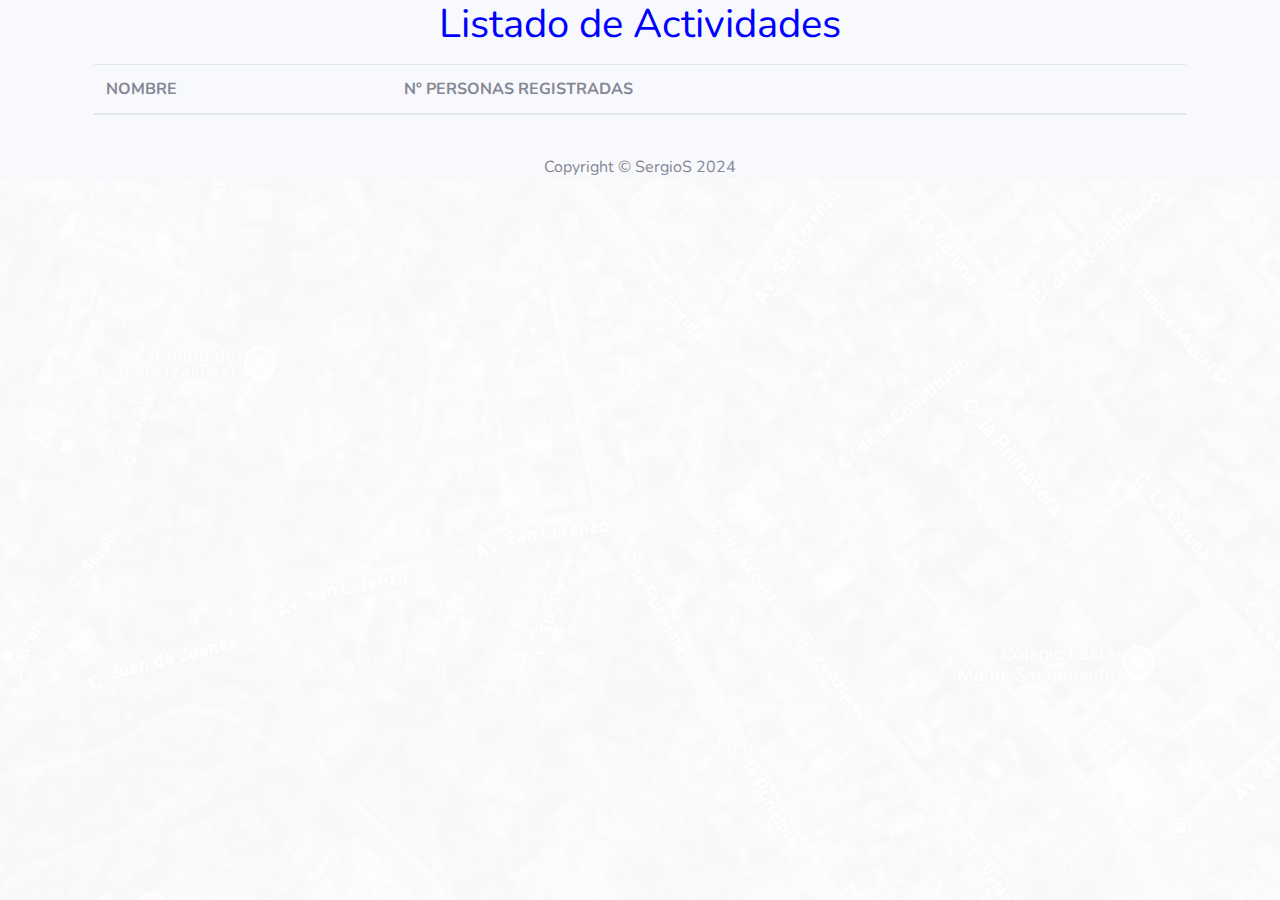
<file: asociacion/src/main/resources/static/activitiesList.html>
<!DOCTYPE html>
<html lang="en">

<head>

    <meta charset="utf-8">
    <meta http-equiv="X-UA-Compatible" content="IE=edge">
    <meta name="viewport" content="width=device-width, initial-scale=1, shrink-to-fit=no">
    <meta name="description" content="">
    <meta name="author" content="">

    <title>Listado Actividades</title>

    <!-- Custom fonts for this template-->
    <link href="vendor/fontawesome-free/css/all.min.css" rel="stylesheet" type="text/css">
    <link rel="stylesheet" href="css/styles.css">
    <link
        href="https://fonts.googleapis.com/css?family=Nunito:200,200i,300,300i,400,400i,600,600i,700,700i,800,800i,900,900i"
        rel="stylesheet">

    <!-- Custom styles for this template-->
    <link href="css/sb-admin-2.min.css" rel="stylesheet">

</head>

<body id="page-top">

    <!-- Page Wrapper -->
    <div id="wrapper">

        <!-- Content Wrapper -->
        <div id="content-wrapper" class="d-flex flex-column">

            <!-- Main Content -->
            <div id="content">



                <!-- Begin Page Content -->
                <div class="container">
                    <img src="img/mislata.png" alt="Valencia Street" class="background-image">

                    <div class="text-center mb-3">
                        <h1 style="color: blue">Listado de Actividades</h1>
                    </div>

                    <div class="mt-2">
                        <input type="hidden" name="id" id="txtId">
                        <table class="table table-hover">
                            <thead>
                                <tr>
                                    <th>NOMBRE</th>
                                    <th>Nº PERSONAS REGISTRADAS</th>

                                </tr>

                            </thead>

                            <tbody id="tbody-activity">
                                <tr>
                                    <td> </td>
                                    <td> </td>

                                </tr>
                            </tbody>

                        </table>

                    </div>
                </div>




                <!-- End of Main Content -->

                <!-- Footer -->
                <footer>
                    <div class="container">
                        <div class="copyright text-center my-auto">
                            <span>Copyright &copy; SergioS 2024</span>
                        </div>
                    </div>
                </footer>
                <!-- End of Footer -->

            </div>
            <!-- End of Content Wrapper -->

        </div>
        <!-- End of Page Wrapper -->

        <!-- Scroll to Top Button-->
        <a class="scroll-to-top rounded" href="#page-top">
            <i class="fas fa-angle-up"></i>
        </a>

        <!-- Bootstrap core JavaScript-->
        <script src="vendor/jquery/jquery.min.js"></script>
        <script src="vendor/bootstrap/js/bootstrap.bundle.min.js"></script>

        <!-- Core plugin JavaScript-->
        <script src="vendor/jquery-easing/jquery.easing.min.js"></script>

        <!-- Custom scripts for all pages-->
        <script src="js/sb-admin-2.min.js"></script>

        <!-- Page level plugins -->
        <script src="vendor/chart.js/Chart.min.js"></script>

        <!-- Page level custom scripts 
    <script src="js/MembersManager.js"></script>-->
        <!-- <script type="module" src="js/lists.js"><script type="module" src="js/listsManager.js"></script>
            </script>-->




</body>

</html>
</file>
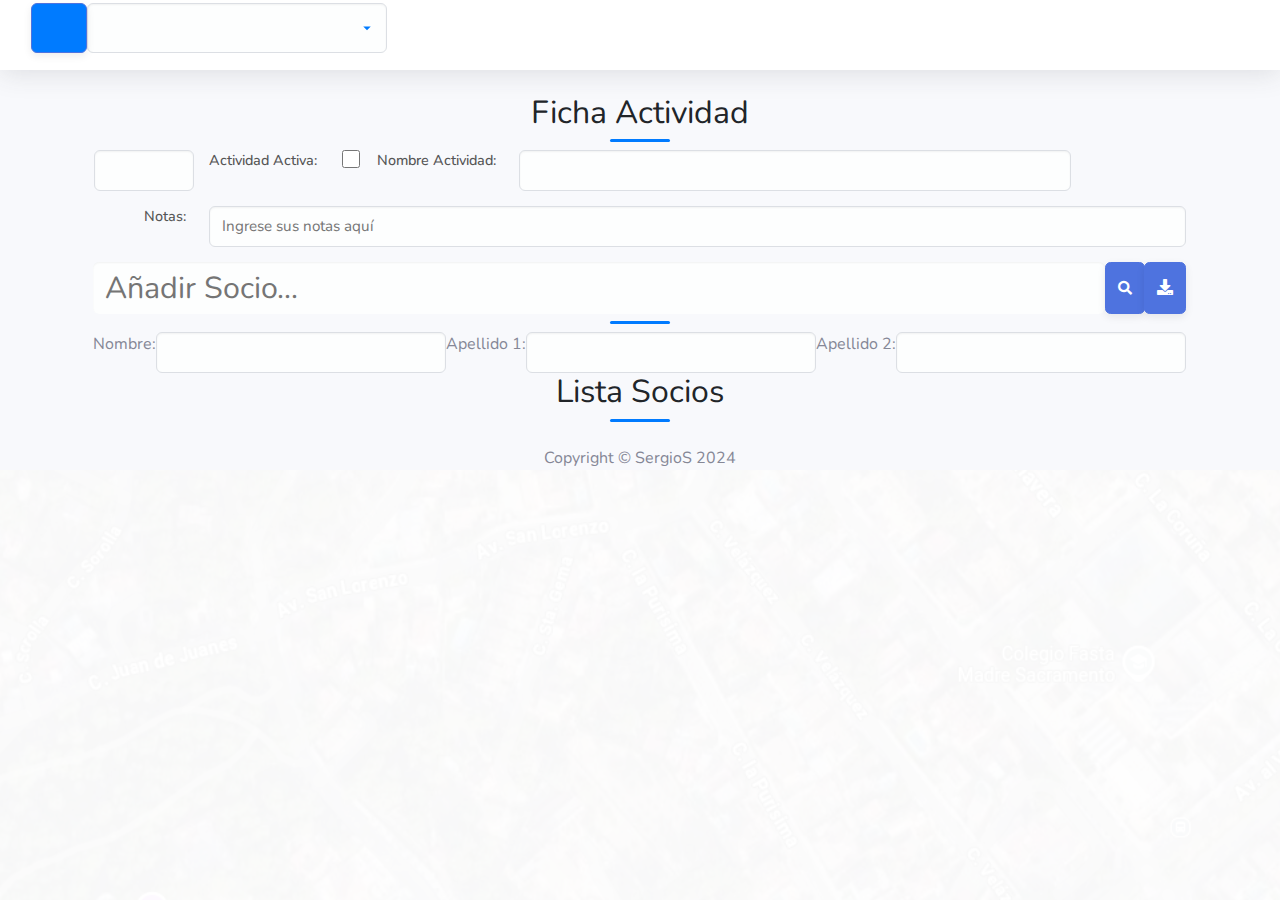
<file: asociacion/src/main/resources/static/activityIndex.html>
<!DOCTYPE html>
<html lang="en">

<head>

    <meta charset="utf-8">
    <meta http-equiv="X-UA-Compatible" content="IE=edge">
    <meta name="viewport" content="width=device-width, initial-scale=1, shrink-to-fit=no">
    <meta name="description" content="">
    <meta name="author" content="">

    <title>Asociación de Vecinos - Actividades</title>

    <!-- Custom fonts for this template-->
    <link href="vendor/fontawesome-free/css/all.min.css" rel="stylesheet" type="text/css">
    <link rel="stylesheet" href="css/styles.css">
    <link
        href="https://fonts.googleapis.com/css?family=Nunito:200,200i,300,300i,400,400i,600,600i,700,700i,800,800i,900,900i"
        rel="stylesheet">

    <!-- Custom styles for this template-->
    <link href="css/sb-admin-2.min.css" rel="stylesheet">

</head>

<body id="page-top">

    <!-- Page Wrapper -->
    <div id="wrapper">


        <!-- Content Wrapper -->
        <div id="content-wrapper" class="d-flex flex-column">

            <!-- Main Content -->
            <div id="content">

                <!-- Topbar -->
                <nav class="navbar navbar-expand navbar-light bg-white topbar mb-4 static-top shadow">

                    <!-- Sidebar Toggle (Topbar) -->
                    <button id="sidebarToggleTop" class="btn btn-link d-md-none rounded-circle mr-3">
                        <i class="fa fa-bars"></i>
                    </button>

                    <!-- Topbar Search -->
                    <form
                        class="d-none d-sm-inline-block form-inline mr-auto ml-md-3 my-2 my-md-0 mw-100 navbar-search">
                        <div class="input-group">
                            <div class="input-group-append">
                                <button class="btn btn-primary" type="button" id="updateActivity"
                                    title="Guardar Actividad">
                                    <i class="fas fa-download"></i>
                                </button>
                                <div class="activity-select">
                                    <select id="activity-select" class="input-activity">
                                    </select>  
                                </div>

                            </div>
                        </div>
                    </form>

                    <!-- Topbar Navbar -->
                    <ul class="navbar-nav ml-auto">

                        <!-- Nav Item - Search Dropdown (Visible Only XS) -->
                        <li class="nav-item dropdown no-arrow d-sm-none">
                            <a class="nav-link dropdown-toggle" href="#" id="searchDropdown" role="button"
                                data-toggle="dropdown" aria-haspopup="true" aria-expanded="false">
                                <i class="fas fa-search fa-fw"></i>
                            </a>
                            <!-- Dropdown - Messages -->


                </nav>
                <!-- End of Topbar -->

                <!-- Begin Page Content -->
                <div class="container">
                    <img src="img/mislata.png" alt="Valencia Street" class="background-image">
                    <h2>Ficha Actividad</h2>
                    <form method="post">
                        <div class="input-group">
                            <input type="number" id="activityId" name="activityId">
                            <label for="active">Actividad Activa:</label>
                            <input type="checkbox" id="activityActive" name="active">
                            <label for="activityName">Nombre Actividad:</label>
                            <input type="text" id="activityName" name="activityName">
                            <label for="managerName>Encargado:</label>
                            <input type=" text" id="managerName" name="managerName">
                        </div>
                        <div class="input-group">
                            <label for="notes">Notas:</label>
                            <input type="notes" id="notes" name="notes" placeholder="Ingrese sus notas aquí">
                        </div>
                    </form>
                </div>
                <div class="container">
                    <h2>
                        <form method="post">


                            <form
                                class="d-none d-sm-inline-block form-inline mr-auto ml-md-3 my-2 my-md-0 mw-100 navbar-search">
                                <div class="input-group-append">
                                    <input type="text" class=border-0 small" placeholder="Añadir Socio..."
                                        aria-label="Search" aria-describedby="basic-addon2" id="memberIdInput">

                                    <button class="btn btn-primary" type="button" id="getElementByIdSelected"
                                        title="Buscar Socio">
                                        <i class="fas fa-search fa-sm"></i>
                                    </button>

                                    <button class="btn btn-primary" type="button" id="updateActivityMember"
                                        title="Añadir Socio a Actividad">
                                        <i class="fas fa-download"></i>
                                    </button>


                                </div>
                            </form>
                    </h2>
                    <div class="input-group-append">
                        <label for="name">Nombre:</label>
                        <input type="text" id="name" name="name" data-activity-memberId="">

                        <label for="lastName1">Apellido 1:</label>
                        <input type="text" id="lastName1" name="lastName1">

                        <label for="lastName2">Apellido 2:</label>
                        <input type="text" id="lastName2" name="lastName2">
                    </div>
                    </form>

                </div>

                <div class="container-activity">
                    <h2>Lista Socios</h2>
                    <div class="list-group">
                        <ul id="ul-members-activity" class="list-horizontal">


                        </ul>
                    </div>
                </div>

                <!-- End of Main Content -->

                <!-- Footer -->
                <footer>
                    <div class="container my-auto">
                        <div class="copyright text-center my-auto">
                            <span>Copyright &copy; SergioS 2024</span>
                        </div>
                    </div>
                </footer>
                <!-- End of Footer -->

            </div>
            <!-- End of Content Wrapper -->

        </div>
        <!-- End of Page Wrapper -->

        <!-- Scroll to Top Button-->
        <a class="scroll-to-top rounded" href="#page-top">
            <i class="fas fa-angle-up"></i>
        </a>

        <!-- Bootstrap core JavaScript-->
        <script src="vendor/jquery/jquery.min.js"></script>
        <script src="vendor/bootstrap/js/bootstrap.bundle.min.js"></script>

        <!-- Core plugin JavaScript-->
        <script src="vendor/jquery-easing/jquery.easing.min.js"></script>

        <!-- Custom scripts for all pages-->
        <script src="js/sb-admin-2.min.js"></script>

        <!-- Page level plugins -->
        <script src="vendor/chart.js/Chart.min.js"></script>

        <!-- Page level custom scripts -->




</body>

</html>
</file>
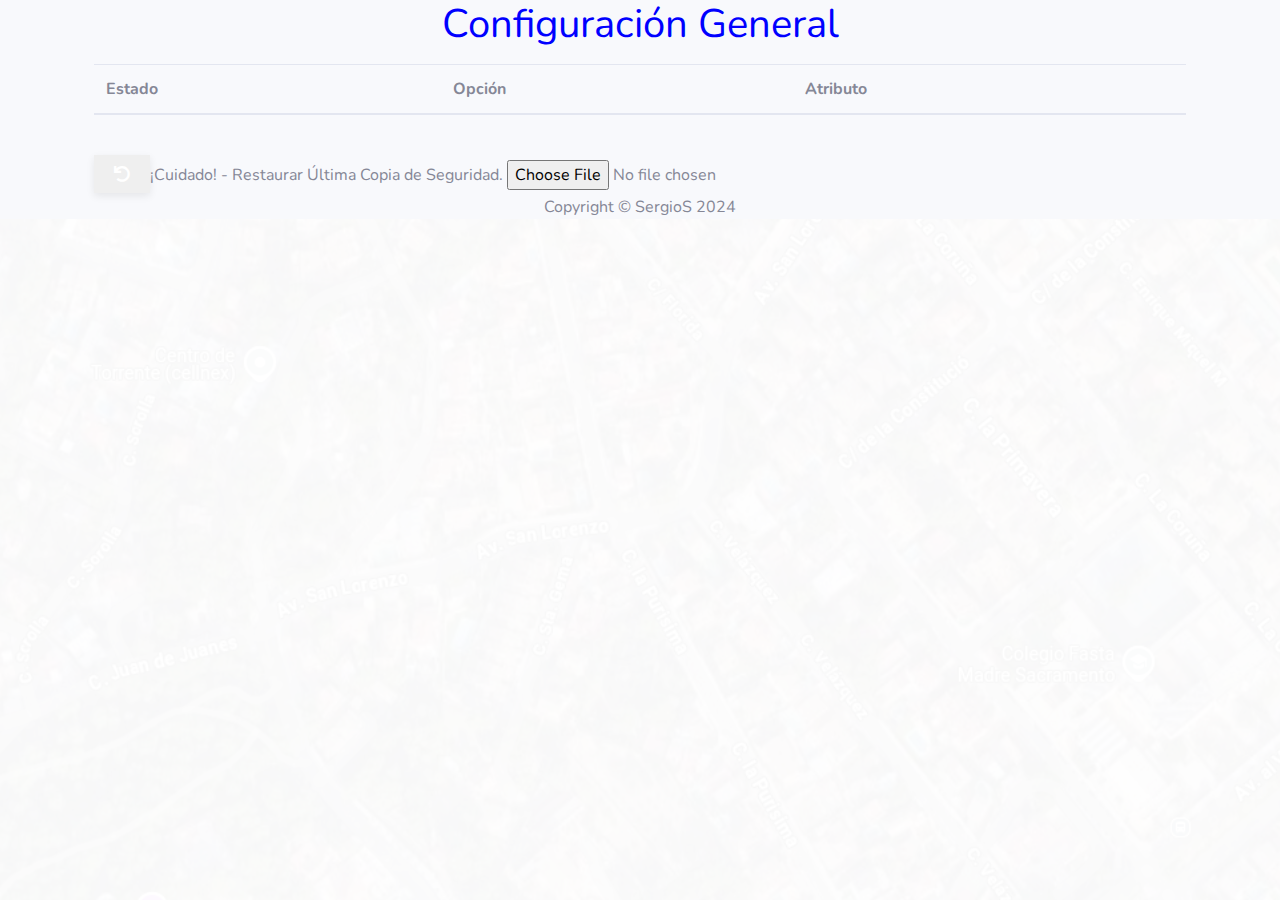
<file: asociacion/src/main/resources/static/configIndex.html>
<!DOCTYPE html>
<html lang="en">

<head>

    <meta charset="utf-8">
    <meta http-equiv="X-UA-Compatible" content="IE=edge">
    <meta name="viewport" content="width=device-width, initial-scale=1, shrink-to-fit=no">
    <meta name="description" content="">
    <meta name="author" content="">

    <title>Asociación de Vecinos - Listados</title>

    <!-- Custom fonts for this template-->
    <link href="vendor/fontawesome-free/css/all.min.css" rel="stylesheet" type="text/css">
    <link rel="stylesheet" href="css/styles.css">
    <link
        href="https://fonts.googleapis.com/css?family=Nunito:200,200i,300,300i,400,400i,600,600i,700,700i,800,800i,900,900i"
        rel="stylesheet">

    <!-- Custom styles for this template-->
    <link href="css/sb-admin-2.min.css" rel="stylesheet">

</head>

<body id="page-top">

    <!-- Page Wrapper -->
    <div id="wrapper">

        <!-- Content Wrapper -->
        <div id="content-wrapper" class="d-flex flex-column">

            <!-- Main Content -->
            <div id="content">



                <!-- Begin Page Content -->
                <div class="container">
                    <img src="img/mislata.png" alt="Valencia Street" class="background-image">

                    <div class="text-center mb-3">
                        <h1 style="color: blue">Configuración General</h1>
                    </div>

                    <div class="mt-2">
                        <input type="hidden" name="id" id="txtId">
                        <table class="table table-hover">
                            <thead>
                                <tr>
                                    <th>Estado</th>
                                    <th>Opción</th>
                                    <th>Atributo</th>

                                </tr>

                            </thead>

                            <tbody id="tbody-config">
                                <tr>
                                    <td> </td>
                                    <td> </td>
                                    <td> </td>

                                </tr>
                            </tbody>

                        </table>
                        <div>
                            <button type="button" id="recoverBackup" title="Restaurar archivo de Copia de Seguridad">
                                <i class="fa fa-undo"></i>
                            </button><label>¡Cuidado! - Restaurar Última Copia de Seguridad.</label>
                            <input type="file" id="backupFileInput" accept=".sql">
                        </div>

                    </div>
                </div>




                <!-- End of Main Content -->

                <!-- Footer -->
                <footer>
                    <div class="container">
                        <div class="copyright text-center my-auto">
                            <span>Copyright &copy; SergioS 2024</span>
                        </div>
                    </div>
                </footer>
                <!-- End of Footer -->

            </div>
            <!-- End of Content Wrapper -->

        </div>
        <!-- End of Page Wrapper -->

        <!-- Scroll to Top Button-->
        <a class="scroll-to-top rounded" href="#page-top">
            <i class="fas fa-angle-up"></i>
        </a>

        <!-- Bootstrap core JavaScript-->
        <script src="vendor/jquery/jquery.min.js"></script>
        <script src="vendor/bootstrap/js/bootstrap.bundle.min.js"></script>

        <!-- Core plugin JavaScript-->
        <script src="vendor/jquery-easing/jquery.easing.min.js"></script>

        <!-- Custom scripts for all pages-->
        <script src="js/sb-admin-2.min.js"></script>

        <!-- Page level plugins -->
        <script src="vendor/chart.js/Chart.min.js"></script>

        <!-- Page level custom scripts -->

</body>

</html>
</file>
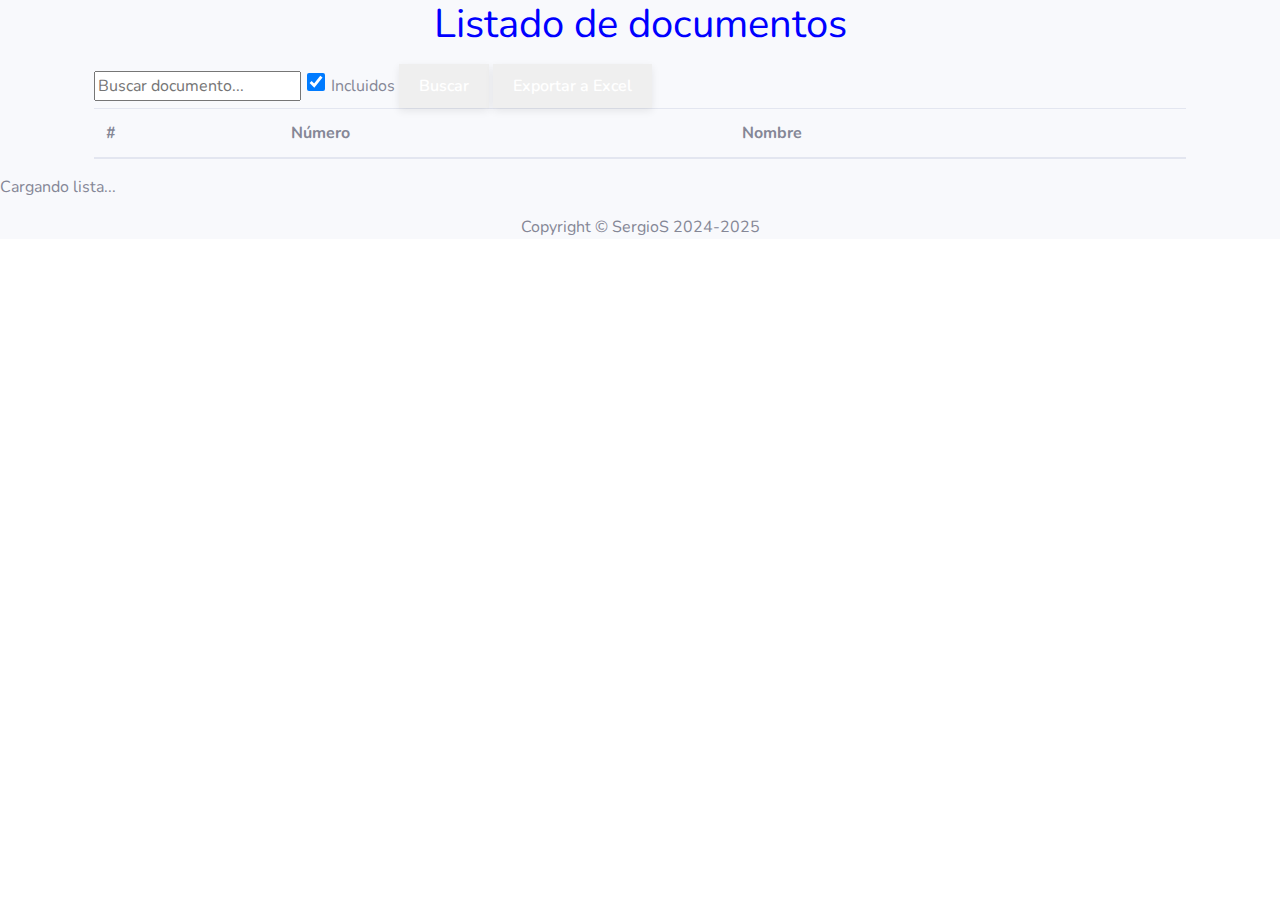
<file: asociacion/src/main/resources/static/documentList.html>
<!DOCTYPE html>
<html lang="en">

<head>

    <meta charset="utf-8">
    <meta http-equiv="X-UA-Compatible" content="IE=edge">
    <meta name="viewport" content="width=device-width, initial-scale=1, shrink-to-fit=no">
    <meta name="description" content="">
    <meta name="author" content="">

    <!-- Custom fonts for this template-->
    <link href="vendor/fontawesome-free/css/all.min.css" rel="stylesheet" type="text/css">
    <link rel="stylesheet" href="css/styles.css">
    <link
        href="https://fonts.googleapis.com/css?family=Nunito:200,200i,300,300i,400,400i,600,600i,700,700i,800,800i,900,900i"
        rel="stylesheet">

    <!-- Custom styles for this template-->
    <link href="css/sb-admin-2.min.css" rel="stylesheet">

</head>

<body id="page-top">

    <!-- Page Wrapper -->
    <div id="wrapper">

        <!-- Content Wrapper -->
        <div id="content-wrapper" class="d-flex flex-column">

            <!-- Main Content -->
            <div id="content">
                <!-- Begin Page Content -->
                <div class="container">

                    <div class="text-center mb-3">
                        <h1 style="color: blue">Listado de documentos</h1>
                    </div>
                    <div class="mt-2">
                        <div class="filter-bar">
                        <input id="document-name-input" list="document-name-datalist" placeholder="Buscar documento...">
                        <datalist id="document-name-datalist"></datalist>


                        <label class="switch">
                            <input type="checkbox" id="toggle-included" checked>
                            <span class="slider"></span>
                        </label>

                        <span id="toggle-label">Incluidos</span>

                        <button id="search-documents-btn" class="button-excel">Buscar</button>
                        <button id="export-excel-btn" class="button-excel">Exportar a Excel</button>
                        </div>
                        <div id="document-list-container">
                        <table id="document-list-table"  class="table table-hover">
                            <thead>
                            <tr>
                                <th>#</th>
                                <th>Número</th>
                                <th>Nombre</th>
                            </tr>
                            </thead>
                            <tbody id="tbody-member"></tbody>
                        </table>
                        </div>


                    </div>
                </div>

                <div id="loading-overlay" class="loading-overlay">
                <div class="loading-content">
                    <div class="loading-spinner"></div>
                    <p class="loading-text">Cargando lista...</p>
                </div>
                </div>

                <footer>
                    <div class="container">
                        <div class="copyright text-center my-auto">
                            <span>Copyright &copy; SergioS 2024-2025</span>
                        </div>
                    </div>
                </footer>
            </div>
        </div>
        <!-- Bootstrap core JavaScript-->
        <script src="vendor/jquery/jquery.min.js"></script>
        <script src="vendor/bootstrap/js/bootstrap.bundle.min.js"></script>

</body>

</html>
</file>
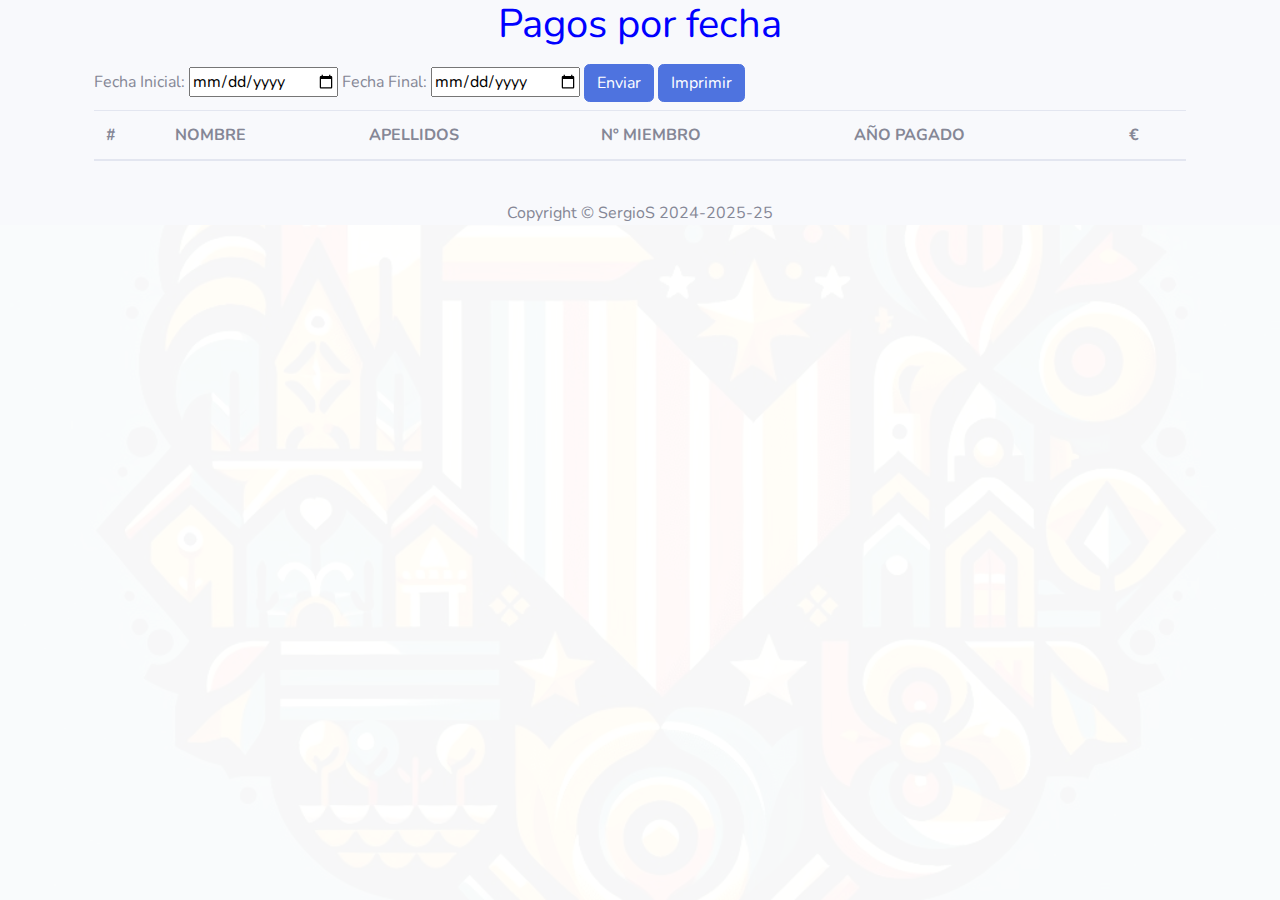
<file: asociacion/src/main/resources/static/FeesByDate.html>
<!DOCTYPE html>
<html lang="en">

<head>

    <meta charset="utf-8">
    <meta http-equiv="X-UA-Compatible" content="IE=edge">
    <meta name="viewport" content="width=device-width, initial-scale=1, shrink-to-fit=no">
    <meta name="description" content="">
    <meta name="author" content="">

    <title>Listados</title>

    <!-- Custom fonts for this template-->
    <link href="vendor/fontawesome-free/css/all.min.css" rel="stylesheet" type="text/css">
    <link rel="stylesheet" href="css/styles.css">
    <link
        href="https://fonts.googleapis.com/css?family=Nunito:200,200i,300,300i,400,400i,600,600i,700,700i,800,800i,900,900i"
        rel="stylesheet">

    <!-- Custom styles for this template-->
    <link href="css/sb-admin-2.min.css" rel="stylesheet">
    <style>
        #sortByNamePayList,
        #sortByMemberNumberPayList {
            cursor: pointer;
        }
    </style>

</head>

<body id="page-top" date-page-selection="">

    <!-- Page Wrapper -->
    <div id="wrapper">



        <!-- Content Wrapper -->
        <div id="content-wrapper" class="d-flex flex-column">

            <!-- Main Content -->
            <div id="content">





                <!-- Begin Page Content -->
                <div class="container">
                    <img id="backImage" src="img/logo.png" alt="Valencia Street" class="background-image">

                    <div class="text-center mb-3">
                        <h1 id="txtTitleList" style="color: blue">Pagos por fecha</h1>
                    </div>
                    <div>
                        <form id="dateForm">
                            <label for="date">Fecha Inicial: </label>
                            <input type="date" id="startDate" name="startDate" required>

                            <label for="date">Fecha Final: </label>
                            <input type="date" id="endDate" name="endDate" required>


                            <a class="btn btn-primary" id="sendDateBtn">Enviar</a>
                            <a class="btn btn-primary" id="printExcell">Imprimir</a>
                        </form>

                        <div class="text-center mb-2">
                            <h1 id="totalsPay" style="color: blue"></h1>
                        </div>




                    </div>
                    <div class="mt-2">
                        <input type="hidden" name="id" id="txtId">
                        <table class="table table-hover">
                            <thead>
                                <tr>
                                    <th>#</th>
                                    <th>NOMBRE</th>
                                    <th>APELLIDOS</th>
                                    <th>Nº MIEMBRO</th>
                                    <th>AÑO PAGADO</th>
                                    <th>€</th>
                                </tr>

                            </thead>

                            <tbody id="tbody-fee-date">
                                <tr>
                                    <td> </td>
                                    <td> </td>
                                    <td> </td>
                                    <td> </td>
                                    <td> </td>
                                    <td> </td>

                                </tr>
                            </tbody>

                        </table>

                    </div>
                </div>
                <tr>


                </tr>
                <footer>
                    <div>
                        <div class="copyright text-center my-auto">
                            <span>Copyright &copy; SergioS 2024-2025-25</span>
                        </div>
                    </div>
                </footer>
                <!-- End of Footer -->

            </div>
            <!-- End of Content Wrapper -->

        </div>
        <!-- End of Page Wrapper -->

        <!-- Scroll to Top Button-->
        <a class="scroll-to-top rounded" href="#page-top">
            <i class="fas fa-angle-up"></i>
        </a>
        <!-- Bootstrap core JavaScript-->
        <script src="vendor/jquery/jquery.min.js"></script>
        <script src="vendor/bootstrap/js/bootstrap.bundle.min.js"></script>

        <!-- Core plugin JavaScript-->
        <script src="vendor/jquery-easing/jquery.easing.min.js"></script>

        <!-- Custom scripts for all pages-->
        <script src="js/sb-admin-2.min.js"></script>

        <!-- Page level plugins -->
        <script src="vendor/chart.js/Chart.min.js"></script>




        <!-- Page level custom scripts 
    <script src="js/MembersManager.js"></script>
        <script type="module" src="js/listsManager.js"></script>-->

        <script type="module" src="js/listsManager.js"></script>




</body>

</html>
</file>
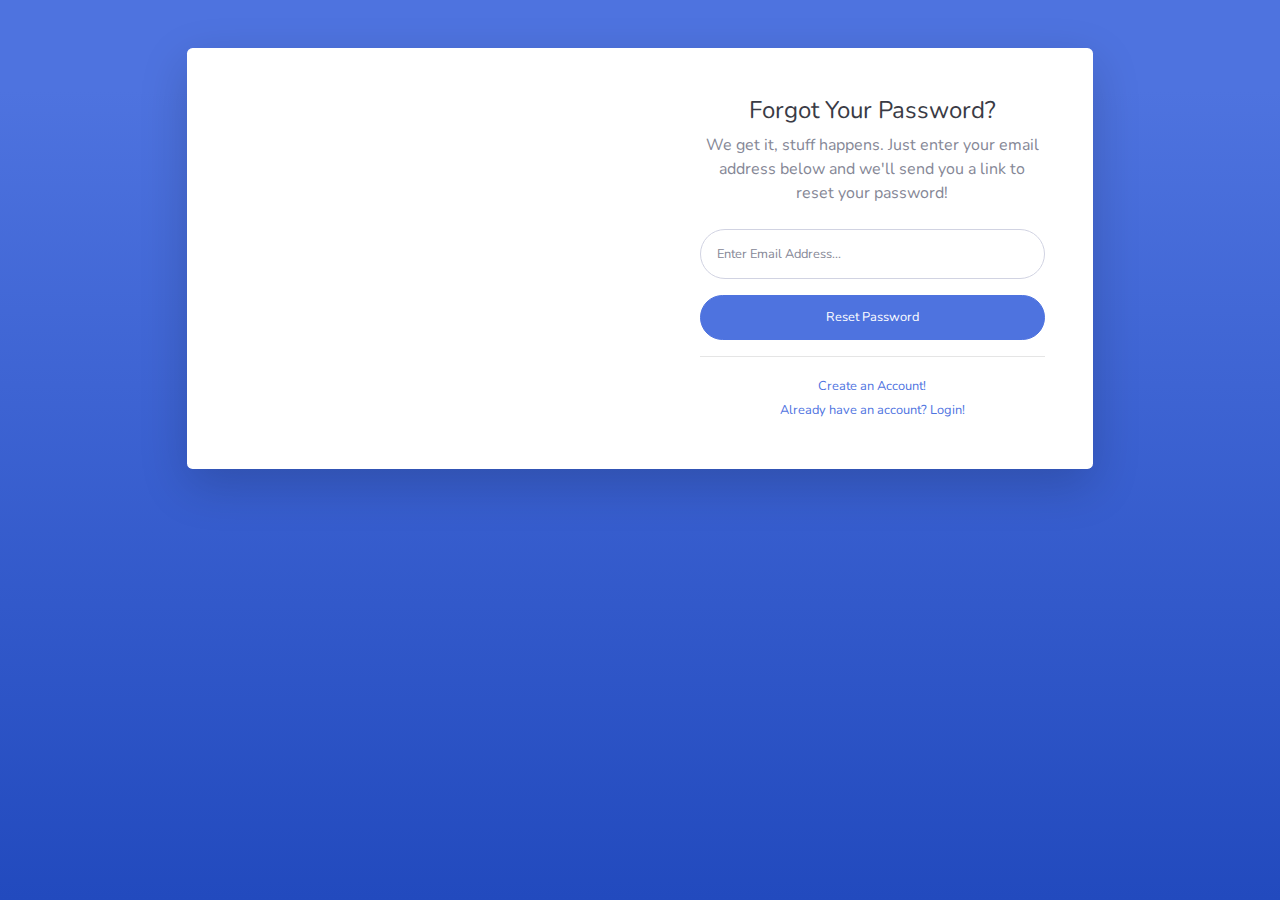
<file: asociacion/src/main/resources/static/forgot-password.html>
<!DOCTYPE html>
<html lang="en">

<head>

    <meta charset="utf-8">
    <meta http-equiv="X-UA-Compatible" content="IE=edge">
    <meta name="viewport" content="width=device-width, initial-scale=1, shrink-to-fit=no">
    <meta name="description" content="">
    <meta name="author" content="">

    <title>SB Admin 2 - Forgot Password</title>

    <!-- Custom fonts for this template-->
    <link href="vendor/fontawesome-free/css/all.min.css" rel="stylesheet" type="text/css">
    <link
        href="https://fonts.googleapis.com/css?family=Nunito:200,200i,300,300i,400,400i,600,600i,700,700i,800,800i,900,900i"
        rel="stylesheet">

    <!-- Custom styles for this template-->
    <link href="css/sb-admin-2.min.css" rel="stylesheet">

</head>

<body class="bg-gradient-primary">

    <div class="container">

        <!-- Outer Row -->
        <div class="row justify-content-center">

            <div class="col-xl-10 col-lg-12 col-md-9">

                <div class="card o-hidden border-0 shadow-lg my-5">
                    <div class="card-body p-0">
                        <!-- Nested Row within Card Body -->
                        <div class="row">
                            <div class="col-lg-6 d-none d-lg-block bg-password-image"></div>
                            <div class="col-lg-6">
                                <div class="p-5">
                                    <div class="text-center">
                                        <h1 class="h4 text-gray-900 mb-2">Forgot Your Password?</h1>
                                        <p class="mb-4">We get it, stuff happens. Just enter your email address below
                                            and we'll send you a link to reset your password!</p>
                                    </div>
                                    <form class="user">
                                        <div class="form-group">
                                            <input type="email" class="form-control form-control-user"
                                                id="exampleInputEmail" aria-describedby="emailHelp"
                                                placeholder="Enter Email Address...">
                                        </div>
                                        <a href="login.html" class="btn btn-primary btn-user btn-block">
                                            Reset Password
                                        </a>
                                    </form>
                                    <hr>
                                    <div class="text-center">
                                        <a class="small" href="register.html">Create an Account!</a>
                                    </div>
                                    <div class="text-center">
                                        <a class="small" href="login.html">Already have an account? Login!</a>
                                    </div>
                                </div>
                            </div>
                        </div>
                    </div>
                </div>

            </div>

        </div>

    </div>

    <!-- Bootstrap core JavaScript-->
    <script src="vendor/jquery/jquery.min.js"></script>
    <script src="vendor/bootstrap/js/bootstrap.bundle.min.js"></script>

    <!-- Core plugin JavaScript-->
    <script src="vendor/jquery-easing/jquery.easing.min.js"></script>

    <!-- Custom scripts for all pages-->
    <script src="js/sb-admin-2.min.js"></script>

</body>

</html>
</file>
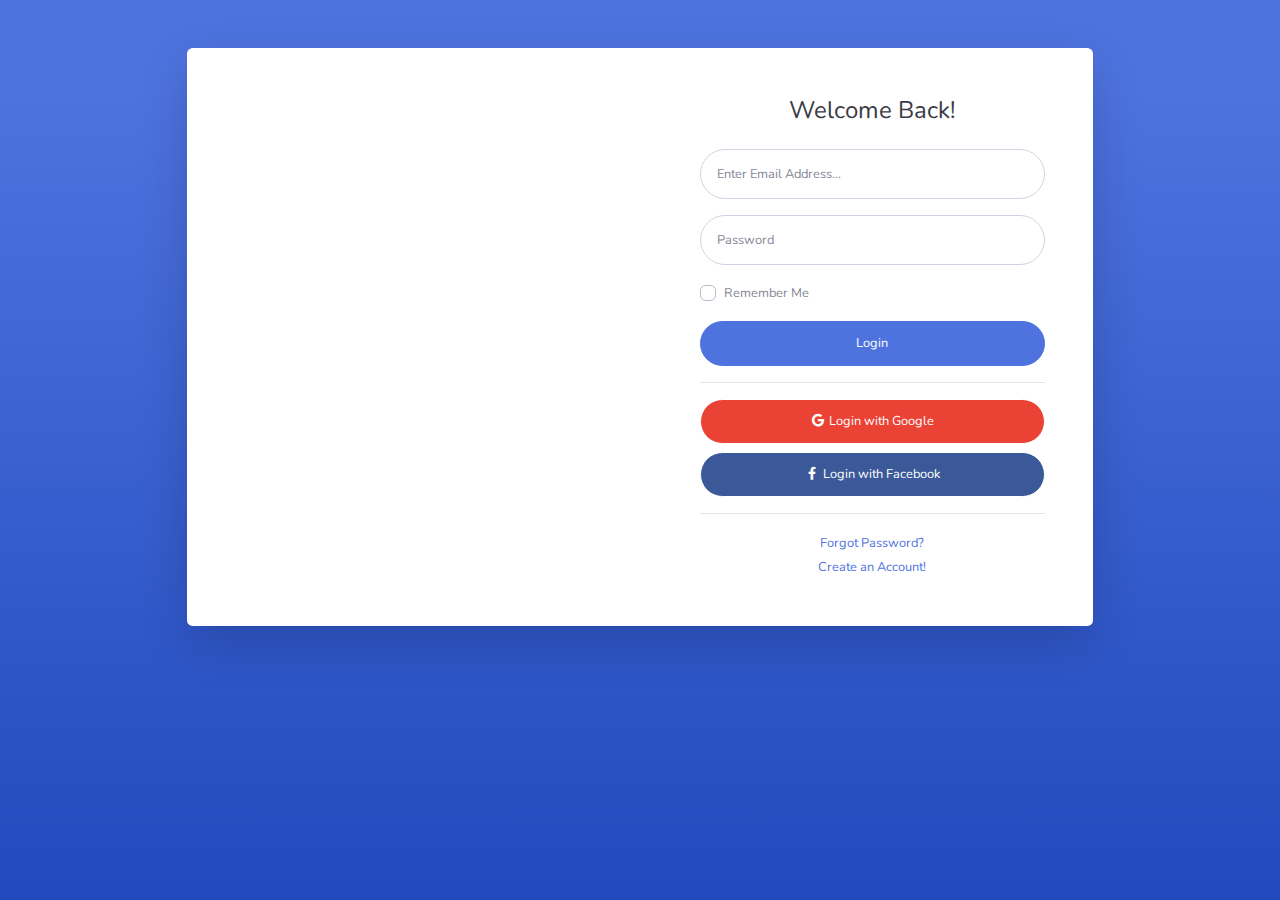
<file: asociacion/src/main/resources/static/login.html>
<!DOCTYPE html>
<html lang="en">

<head>

    <meta charset="utf-8">
    <meta http-equiv="X-UA-Compatible" content="IE=edge">
    <meta name="viewport" content="width=device-width, initial-scale=1, shrink-to-fit=no">
    <meta name="description" content="">
    <meta name="author" content="">

    <title>SB Admin 2 - Login</title>

    <!-- Custom fonts for this template-->
    <link href="vendor/fontawesome-free/css/all.min.css" rel="stylesheet" type="text/css">
    <link
        href="https://fonts.googleapis.com/css?family=Nunito:200,200i,300,300i,400,400i,600,600i,700,700i,800,800i,900,900i"
        rel="stylesheet">

    <!-- Custom styles for this template-->
    <link href="css/sb-admin-2.min.css" rel="stylesheet">

</head>

<body class="bg-gradient-primary">

    <div class="container">

        <!-- Outer Row -->
        <div class="row justify-content-center">

            <div class="col-xl-10 col-lg-12 col-md-9">

                <div class="card o-hidden border-0 shadow-lg my-5">
                    <div class="card-body p-0">
                        <!-- Nested Row within Card Body -->
                        <div class="row">
                            <div class="col-lg-6 d-none d-lg-block bg-login-image"></div>
                            <div class="col-lg-6">
                                <div class="p-5">
                                    <div class="text-center">
                                        <h1 class="h4 text-gray-900 mb-4">Welcome Back!</h1>
                                    </div>
                                    <form class="user">
                                        <div class="form-group">
                                            <input type="email" class="form-control form-control-user"
                                                id="exampleInputEmail" aria-describedby="emailHelp"
                                                placeholder="Enter Email Address...">
                                        </div>
                                        <div class="form-group">
                                            <input type="password" class="form-control form-control-user"
                                                id="exampleInputPassword" placeholder="Password">
                                        </div>
                                        <div class="form-group">
                                            <div class="custom-control custom-checkbox small">
                                                <input type="checkbox" class="custom-control-input" id="customCheck">
                                                <label class="custom-control-label" for="customCheck">Remember
                                                    Me</label>
                                            </div>
                                        </div>
                                        <a href="index.html" class="btn btn-primary btn-user btn-block">
                                            Login
                                        </a>
                                        <hr>
                                        <a href="index.html" class="btn btn-google btn-user btn-block">
                                            <i class="fab fa-google fa-fw"></i> Login with Google
                                        </a>
                                        <a href="index.html" class="btn btn-facebook btn-user btn-block">
                                            <i class="fab fa-facebook-f fa-fw"></i> Login with Facebook
                                        </a>
                                    </form>
                                    <hr>
                                    <div class="text-center">
                                        <a class="small" href="forgot-password.html">Forgot Password?</a>
                                    </div>
                                    <div class="text-center">
                                        <a class="small" href="register.html">Create an Account!</a>
                                    </div>
                                </div>
                            </div>
                        </div>
                    </div>
                </div>

            </div>

        </div>

    </div>

    <!-- Bootstrap core JavaScript-->
    <script src="vendor/jquery/jquery.min.js"></script>
    <script src="vendor/bootstrap/js/bootstrap.bundle.min.js"></script>

    <!-- Core plugin JavaScript-->
    <script src="vendor/jquery-easing/jquery.easing.min.js"></script>

    <!-- Custom scripts for all pages-->
    <script src="js/sb-admin-2.min.js"></script>

</body>

</html>
</file>
<file: asociacion/src/main/resources/static/css/styles.css>
/* General */
body {
    font-family: 'Inter', 'Segoe UI', Tahoma, Geneva, Verdana, sans-serif;
    background-color: #f8f9fa;
    margin: 0;
    padding: 0;
    box-sizing: border-box;
    color: #343a40;
}

/* Imagen de Fondo */
.background-image {
    position: fixed;
    top: 0;
    left: 0;
    width: 100%;
    height: 100%;
    object-fit: cover;
    opacity: 0.03;
    z-index: -1;
    pointer-events: none;
}

/* Contenedor Principal de la Ficha */
.container.main-content {
    display: flex;
    flex-direction: column;
    gap: 15px;
    width: 90%;
    max-width: 900px;
    padding: 30px;
    margin: 30px auto;
    background-color: #ffffff;
    border-radius: 10px;
    box-shadow: 0 8px 20px rgba(0, 0, 0, 0.07);
}

/* Contenedor de Actividades (distinto del principal) */
.container.container-activity {
    display: flex;
    flex-direction: column;
    width: 90%;
    max-width: 900px;
    margin: 15px auto 30px auto;
    padding: 20px;
    background-color: #ffffff;
    border-radius: 10px;
    box-shadow: 0 8px 20px rgba(0, 0, 0, 0.07);
}

/* Secciones dentro del formulario */
.form-section {
    padding-bottom: 15px;
    border-bottom: 1px solid #e9ecef;
    margin-bottom: 15px;
}

.form-section:last-child {
    border-bottom: none;
    margin-bottom: 0;
}

.form-section h3 {
    font-size: 1.2em;
    color: #495057;
    margin-bottom: 15px;
    border-left: 3px solid #007bff;
    padding-left: 8px;
}

/* Títulos H2 (para "Ficha de Miembro" y "Actividades") */
h2 {
    text-align: center;
    color: #212529;
    font-size: 2em;
    margin-bottom: 20px;
    font-weight: 600;
    position: relative;
    padding-bottom: 10px;
}

h2::after {
    content: '';
    position: absolute;
    bottom: 0;
    left: 50%;
    transform: translateX(-50%);
    width: 60px;
    height: 3px;
    background-color: #007bff;
    border-radius: 2px;
}

/* Grupos de Input (Filas del formulario) */
.input-group {
    display: flex;
    flex-wrap: wrap;
    align-items: center;
    gap: 25px 15px;
    /* Interlineado aumentado */
    margin-bottom: 15px;
    row-gap: 20px;
}

.input-group label {
    flex-basis: 100px;
    text-align: right;
    color: #555;
    font-weight: 500;
    font-size: 0.9em;
    padding-right: 8px;
    white-space: nowrap;
}

/* Ajuste para inputs de ancho completo */
.input-group.full-width-input label {
    flex-basis: 80px;
}

/* Estilos de Inputs Generales */
input[type="text"],
input[type="number"],
input[type="email"],
input[type="tel"],
input[type="search"],
input[type="textPeque"],
input[type="textMedio"]
input[type="phone"]
input[type="address"],
input[type="notes"],
.input-activity {
    /* No incluimos #activity-select aquí para manejarlo específicamente */
    flex-grow: 1;
    padding: 8px 12px;
    border: 1px solid #dcdfe4;
    border-radius: 6px;
    font-size: 0.95em;
    background-color: #fdfefe;
    transition: all 0.2s ease-in-out;
    box-shadow: inset 0 1px 2px rgba(0, 0, 0, 0.05);
    color: #495057;
    min-height: 38px;
}

input[type="text"]:focus,
input[type="number"]:focus,
input[type="email"]:focus,
input[type="tel"]:focus,
input[type="search"]:focus,
input[type="textPeque"]:focus,
input[type="textMedio"]:focus,
input[type="phone"]:focus,
input[type="address"]:focus,
input[type="notes"]:focus,
#activity-select:focus,

.input-activity:focus {
    border-color: #007bff;
    box-shadow: 0 0 0 0.15rem rgba(0, 123, 255, 0.2);
    outline: none;
    background-color: #fff;
}

/* Ajustes de ancho para inputs específicos */
input[type="textPeque"] {
    width: 50px;
    min-width: 50px;
    max-width: 70px;
}

input[type="textMedio"] {
    width: 75px;
    min-width: 75px;
    max-width: 75px;
}

input[type="number"] {
    width: 80px;
    min-width: 70px;
    max-width: 100px;
}


/* Checkbox */
input[type="checkbox"] {
    width: 18px;
    height: 18px;
    min-width: 18px;
    min-height: 18px;
    margin-right: 2px;
    margin-left: 2px;
    accent-color: #007bff;
    cursor: pointer;
}

input[type="checkbox-small"] {
    width: 14px;
    height: 14px;
    min-width: 14px;
    min-height: 14px;
}

/* Botones Generales */
button,
input[type="submit"] {
    padding: 10px 20px;
    border: none;
    border-radius: 6px;
    font-size: 0.95em;
    font-weight: 600;
    cursor: pointer;
    transition: all 0.2s ease;
    box-shadow: 0 3px 8px rgba(0, 0, 0, 0.08);
    color: white;
    display: inline-flex;
    align-items: center;
    justify-content: center;
    gap: 6px;
    min-height: 38px;
}

button:hover,
input[type="submit"]:hover {
    transform: translateY(-1px);
    box-shadow: 0 4px 10px rgba(0, 0, 0, 0.1);
}

button:active,
input[type="submit"]:active {
    transform: translateY(0);
    box-shadow: 0 1px 3px rgba(0, 0, 0, 0.08);
}

/* Colores y Estilos de Botones Específicos */
/* Botones de la barra superior */
.btn-primary {
    background-color: #007bff;
}

.btn-primary:hover {
    background-color: #0056b3;
}

.btn-success {
    background-color: #28a745;
}

.btn-success:hover {
    background-color: #218838;
}

/* --- BOTONES IMPRIMIR EXCEL (Mantenidos en Azul) --- */
#generic-export-button,
#boton-imprimir {
    background-color: #007bff !important;
    border: 1px solid #007bff !important;
    color: white !important;
    text-decoration: none !important;
    font-weight: 600 !important;
    opacity: 1 !important;
    cursor: pointer !important;
    box-shadow: 0 3px 8px rgba(0, 0, 0, 0.08) !important;
    transition: all 0.2s ease !important;
}

#generic-export-button:hover,
#boton-imprimir:hover {
    background-color: #0056b3 !important;
    border-color: #0056b3 !important;
    transform: translateY(-1px) !important;
    box-shadow: 0 4px 10px rgba(0, 0, 0, 0.1) !important;
}

#generic-export-button:disabled,
#boton-imprimir:disabled {
    background-color: #cccccc !important;
    color: #888888 !important;
    cursor: not-allowed !important;
    transform: none !important;
    box-shadow: none !important;
    opacity: 0.7 !important;
}

/* --- FIN BOTONES IMPRIMIR EXCEL --- */


/* Botones inferiores de la ficha */
.action-buttons-bottom {
    display: flex;
    justify-content: flex-end;
    gap: 10px;
    margin-top: 20px;
    padding-top: 15px;
    border-top: 1px solid #e9ecef;
}

.buttonFee,
.buttonActivity,
.button-add-member {
    background-color: #007bff;
    padding: 8px 16px;
    width: auto;
    box-shadow: 0 2px 6px rgba(0, 0, 0, 0.08);
}

.buttonCard {
    width: auto;
    padding: 8px 16px;
    box-shadow: 0 2px 6px rgba(0, 0, 0, 0.08);
}

.button-red {
    background-color: #dc3545;
}

.button-green {
    background-color: #28a745;
}

/* Color de los botones deshabilitados más visible */
button:disabled {
    background-color: #cccccc;
    color: #888888;
    cursor: not-allowed;
    transform: none;
    box-shadow: none;
    opacity: 0.7;
}

/* Contenedor de Actividades (input y botón) */
.input-group-activity {
    display: flex;
    flex-wrap: wrap;
    align-items: center;
    gap: 10px;
    padding: 8px 0;
    margin-bottom: 15px;
}

.input-group-activity label {
    font-size: 0.9em;
}

/* --- SOLUCIÓN AFINADA PARA EL ICONO DESPLEGABLE EN activity-select --- */
#activity-select {
    /* Usamos el ID para máxima especificidad */
    flex-grow: 1;
    /* Mantenemos el tamaño actual que te gusta para la barra de actividad */
    max-width: 400px;
    min-width: 300px;
    min-height: 50px;

    color: #007bff;
    -webkit-appearance: none;
    -moz-appearance: none;
    appearance: none;
    background-image: url('data:image/svg+xml;utf8,<svg fill="%23007bff" height="24" viewBox="0 0 24 24" width="24" xmlns="http://www.w3.org/2000/svg"><path d="M7 10l5 5 5-5z"/><path d="M0 0h24v24H0z" fill="none"/></svg>');
    background-repeat: no-repeat;
    background-position: right 10px center;
    background-size: 18px;
    padding-right: 30px;

    border: 1px solid #dcdfe4;
    border-radius: 6px;
    font-size: 0.95em;
    background-color: #fdfefe;
    transition: all 0.2s ease-in-out;
    box-shadow: inset 0 1px 2px rgba(0, 0, 0, 0.05);
}

/* Ocultar cualquier elemento (como <i> o <span>) que pudiera estar añadiendo otro icono
   directamente después del #activity-select o dentro del input-group-activity que no sea el select. */
.input-group-activity *:not(#activity-select):not(label)>i,
.input-group-activity *:not(#activity-select):not(label)>span,
.input-group-activity i:not([class*="delete-button"]):not([class*="trash"]),
.input-group-activity span:not([class*="delete-button"]):not([class*="trash"]) {
    display: none !important;
}

/* Ocultar cualquier pseudo-elemento que pudiera añadir iconos a los contenedores */
#activity-select::before,
#activity-select::after,
.input-group-activity::before,
.input-group-activity::after {
    content: none !important;
}


/* --- SOLUCIÓN AFINADA PARA EL ICONO DESPLEGABLE EN year-select --- */
#year-select {
    /* Usamos el ID para máxima especificidad */
    -webkit-appearance: none;
    -moz-appearance: none;
    appearance: none;
    /* Lo mantenemos grueso (alto) para que sea como el de actividad */
    min-height: 50px;
    /* Unifica con #activity-select */
}

/* Ocultar cualquier elemento (como <i> o <span>) que pudiera estar añadiendo otro icono
   directamente después del #year-select o dentro de su contenedor (si lo tiene). */
#year-select+i,
#year-select+span,
#year-select~i,
#year-select~span,
.input-group #year-select+*:not(label) i,
.input-group #year-select+*:not(label) span,
.input-group>i:not(#year-select):not(label),
.input-group>span:not(#year-select):not(label) {
    display: none !important;
}

/* Ocultar cualquier pseudo-elemento que pudiera añadir iconos al #year-select o su contenedor */
#year-select::before,
#year-select::after,
.input-group::before,
/* Si el input-group es el padre del año */
.input-group::after {
    content: none !important;
}

/* --- AJUSTE PARA EL BOTÓN "GUARDAR ACTIVIDAD" (#updateActivity) --- */
#updateActivity {
    background-color: #007bff !important;
    /* Mantenemos su color azul */
    color: white !important;
    padding: 8px 16px !important;
    min-height: 38px !important;
    font-size: 1.1em !important;
    /* *** Texto más grande aquí *** */
    border-radius: 6px !important;
    box-shadow: 0 3px 8px rgba(0, 0, 0, 0.08) !important;
    transition: all 0.2s ease !important;

    /* *** Icono a la derecha y texto más grande *** */
    display: flex !important;
    /* Aseguramos que sea flexbox para ordenar */
    flex-direction: row-reverse !important;
    /* Mueve el icono a la derecha del texto */
    justify-content: center;
    /* Centra el contenido si hay espacio */
    align-items: center;
    /* Alinea verticalmente */
}

#updateActivity:hover {
    background-color: #0056b3 !important;
    transform: translateY(-1px) !important;
    box-shadow: 0 4px 10px rgba(0, 0, 0, 0.1) !important;
}

/* Icono dentro del botón #updateActivity */
#updateActivity i {
    font-size: 0.9em !important;
    /* Mantenemos el tamaño del icono como el del otro botón */
    color: white !important;
    font-weight: normal !important;
    /* Mantenemos el grosor */
    margin-right: 0 !important;
    /* Quitamos el margen a la derecha */
    margin-left: 6px !important;
    /* *** Añadimos margen a la izquierda del icono (que ahora está a la derecha del texto) *** */
}

/* --- AJUSTE DE TAMAÑO PARA EL BOTÓN DE LA IZQUIERDA (Limpiar o Buscar) --- */
/* Asumo que es el botón con ID 'clear-button' por la descripción anterior */
.input-container #clear-button {
    padding: 6px 8px;
    /* Reducimos el padding vertical y horizontal */
    font-size: 0.85em;
    /* Un poco más pequeño si se ve muy grande */
    height: 38px;
    /* Mantenemos la altura para que coincida con inputs */
    /* Resto de estilos permanecen */
    position: relative;
    left: 0;
    top: auto;
    transform: none;
    border-top-right-radius: 0;
    border-bottom-right-radius: 0;
    border-top-left-radius: 6px;
    border-bottom-left-radius: 6px;
    z-index: 5;
    background-color: #e9ecef;
    color: #6c757d;
    border-right: 1px solid #dcdfe4;
    flex-shrink: 0;
    margin-right: -1px;
}

.input-container #clear-button:hover {
    background-color: #dcdfe4;
}

/* --- CAMBIO PARA MÁS SEPARACIÓN DE LA LISTA DE SOCIOS --- */
/* Aumentamos el margen superior al título h2 para empujar la sección más abajo */
#h2ActivityMembers {
    margin-top: 40px;
    /* Mantenemos este margen para más separación */
    text-align: center;
    color: #212529;
    font-size: 2em;
    margin-bottom: 20px;
    font-weight: 600;
    position: relative;
    padding-bottom: 10px;
}

/* CAMBIO PARA MÁS SEPARACIÓN DE LA LISTA DE SOCIOS (aquí ya aplica) */
#ul-activity-member {
    /* Usamos el ID para ser súper específico */
    margin-top: 15px;
    /* Mantenemos este margen para el espacio entre el h2 y la lista */
    display: flex;
    /* <-- Importante: Asegura que los elementos hijos se dispongan en fila */
    flex-wrap: wrap;
    /* <-- Importante: Permite que los elementos salten de línea si no caben */
    gap: 12px;
    max-height: 250px;
    overflow-y: auto;
    padding: 15px;
    border: 1px solid #eef2f5;
    border-radius: 6px;
    background-color: #fdfdfd;
    list-style: none;
    padding-left: 0;
}

/* Estilos para cada elemento de la lista (los iconos de actividad) */
.list-horizontal li {
    background-color: #eaf6ff;
    border-radius: 4px;
    box-shadow: 0 1px 3px rgba(0, 0, 0, 0.04);
    display: flex;
    /* <-- Asegura que el contenido interno de cada li también se alinee */
    align-items: center;
    gap: 10px;
    padding: 10px 15px;
    white-space: nowrap;
    font-size: 1.1em;
    flex-shrink: 0;
    /* <-- Evita que los elementos se contraigan */
    flex-grow: 0;
    /* <-- Evita que los elementos se expandan */
    width: auto;
    /* <-- Permite que el ancho sea el necesario por el contenido */
}

/* Tamaño de los iconos en las listas de actividades */
.list-horizontal li i {
    font-size: 1.2em;
    width: 24px;
    text-align: center;
    flex-shrink: 0;
}

/* Color para los iconos de borrar en las listas */
.delete-button {
    width: 28px;
    height: 28px;
    font-size: 0.9em;
    color: #dc3545;
    background-color: transparent;
    border: none;
    padding: 0;
    display: flex;
    align-items: center;
    justify-content: center;
}

.delete-button:hover {
    color: #c82333;
    background-color: transparent;
    transform: none;
    box-shadow: none;
}

/* Sección de Búsqueda Superior */
.navbar-search {
    min-height: 56px;
    position: relative;
    z-index: 1000;
}

.navbar-search .input-group {
    align-items: center;
    gap: 8px;
    flex-wrap: nowrap;
    height: 100%;
    width: 100%;
    justify-content: space-between;
}

.input-container {
    max-width: 100% !important;
    flex-grow: 5 !important;
    min-width: 400px !important;
    display: flex;
    align-items: center;
    position: relative;
    order: 1;
    padding: 0;
}

/* Campo de búsqueda */
.input-find {
    padding-left: 12px;
    padding-right: 12px;
    font-size: 0.95em;
    width: 100% !important;
    border-top-left-radius: 0;
    border-bottom-left-radius: 0;
    min-height: 38px;
    border-left: none;
}

/* Fondo blanco para las sugerencias de búsqueda */
.suggestions-list {
    max-height: 200px;
    width: 100%;
    left: 0;
    top: calc(100% + 5px);
    position: absolute;
    box-sizing: border-box;
    background-color: #ffffff;
    border: 1px solid #e9ecef;
    border-radius: 6px;
    box-shadow: 0 4px 12px rgba(0, 0, 0, 0.1);
    z-index: 1001;
    overflow-y: auto;
}

.suggestions-list li {
    padding: 10px 12px;
    font-size: 0.9em;
    color: #343a40;
    cursor: pointer;
}

.suggestions-list li:hover {
    background-color: #f0f0f0;
}

/* Agrupación de botones de acción en la cabecera */
.action-buttons {
    gap: 8px;
    margin-left: 15px;
    order: 0;
    flex-shrink: 0;
}

.action-buttons button i {
    margin-right: 4px;
}

.action-buttons button {
    padding: 8px 16px;
    font-size: 0.9em;
    white-space: nowrap;
}


/* --- ESTILO PARA LA FECHA DEL MENÚ (#fecha) --- */
#fecha {
    /* Usamos el ID exacto para la fecha */
    color: #ffffff !important;
    /* Texto blanco */
    background-color: #004085 !important;
    /* Un azul aún más oscuro para el fondo */
    padding: 8px 15px !important;
    /* Ajusta el padding según necesites */
    border-radius: 5px !important;
    /* Ligeramente redondeado */
    font-size: 0.9em !important;
    /* Ajusta el tamaño de fuente */
    display: inline-block !important;
    /* Para que el padding y el fondo funcionen correctamente */
    margin: 5px !important;
    /* Un pequeño margen si está dentro de un contenedor flexible */
}


/* -- Media Queries para Responsividad -- */

/* Pantallas pequeñas (móviles) */
@media (max-width: 768px) {

    .container.main-content,
    .container.container-activity {
        padding: 15px 10px;
        margin: 10px auto;
    }

    h2 {
        font-size: 1.8em;
        margin-bottom: 15px;
    }

    .form-section h3 {
        font-size: 1.1em;
        margin-bottom: 10px;
    }

    .input-group {
        gap: 15px 8px;
        /* Interlineado reducido para móviles */
        margin-bottom: 10px;
    }

    .input-group label {
        font-size: 0.85em;
    }

    input[type="text"],
    input[type="number"],
    input[type="email"],
    input[type="tel"],
    input[type="search"],
    input[type="textPeque"],
    input[type="textMedio"],
    input[type="phone"],
    input[type="address"],
    input[type="notes"],
    #activity-select,
    /* También para móviles */
    .input-activity {
        padding: 8px 10px;
        font-size: 0.9em;
        min-height: 35px;
    }

    input[type="checkbox"] {
        width: 16px;
        height: 16px;
        
    }

    /* Botones de la Topbar */
    .navbar-search {
        min-height: auto;
        padding-bottom: 10px;
        display: flex;
        flex-direction: column;
    }

    .navbar-search .input-group {
        flex-direction: column;
        gap: 8px;
        height: auto;
        width: 100%;
        justify-content: center;
    }

    .input-container {
        max-width: unset !important;
        width: 100%;
        order: 1;
        padding: 0;
        margin-top: 5px;
        flex-grow: 1 !important;
        min-width: unset !important;
    }

    .input-find {
        width: 100% !important;
        padding-left: 12px;
        border-radius: 6px !important;
        border-top-left-radius: 0 !important;
        border-bottom-left-radius: 0 !important;
        border-left: none !important;
    }

    .input-container #clear-button {
        position: relative;
        left: 0;
        top: auto;
        transform: none;
        height: 35px;
        padding: 5px 8px;
        border-top-right-radius: 0;
        border-bottom-right-radius: 0;
        border-top-left-radius: 6px;
        border-bottom-left-radius: 6px;
        margin-right: -1px;
    }

    .action-buttons {
        gap: 8px;
        margin-left: 0;
        width: 100%;
        flex-direction: row;
        justify-content: space-around;
        order: 0;
        margin-bottom: 15px;
    }

    .action-buttons button {
        width: 48%;
        padding: 8px 10px;
        font-size: 0.85em;
    }

    /* Botones inferiores de la ficha */
    .action-buttons-bottom {
        gap: 8px;
        margin-top: 15px;
        padding-top: 10px;
        flex-direction: column;
    }

    .buttonFee,
    .buttonCard {
        width: 100%;
        padding: 8px 15px;
        font-size: 0.85em;
    }

    #h2ActivityMembers {
        margin-top: 30px;
        /* Ajuste para móviles */
    }

    #ul-activity-member {
        /* Aseguramos la separación también en móviles */
        margin-top: 15px;
        gap: 8px;
        padding: 10px;
        max-height: 180px;
        list-style: none;
        padding-left: 0;
    }

    .list-horizontal li {
        font-size: 0.9em;
        padding: 6px 10px;
        width: auto;
    }

    /* Reducir tamaño de icono en móvil */
    .list-horizontal li i {
        font-size: 0.75em;
        width: 18px;
    }

    .delete-button {
        width: 24px;
        height: 24px;
        font-size: 0.8em;
    }

    .suggestions-list {
        top: calc(100% + 5px);
        width: calc(100% - 20px);
        left: 10px;
    }

    .background-image {
        opacity: 0.01;
    }
}

/* Pantallas medianas (tabletas) */
@media (min-width: 769px) and (max-width: 1024px) {

    .container.main-content,
    .container.container-activity {
        width: 92%;
        padding: 25px;
    }

    .input-group label {
        flex-basis: 90px;
    }

    .input-group.full-width-input label {
        flex-basis: 70px;
    }

    .list-horizontal {
        display: flex;
        flex-wrap: wrap;
        gap: 10px;
        grid-template-columns: none;
    }

    .list-horizontal li {
        width: auto;
    }

    .input-container {
        max-width: 100% !important;
        flex-grow: 4 !important;
        min-width: 350px !important;
    }

    .action-buttons button {
        padding: 9px 16px;
        font-size: 0.9em;
    }


}
</file>
